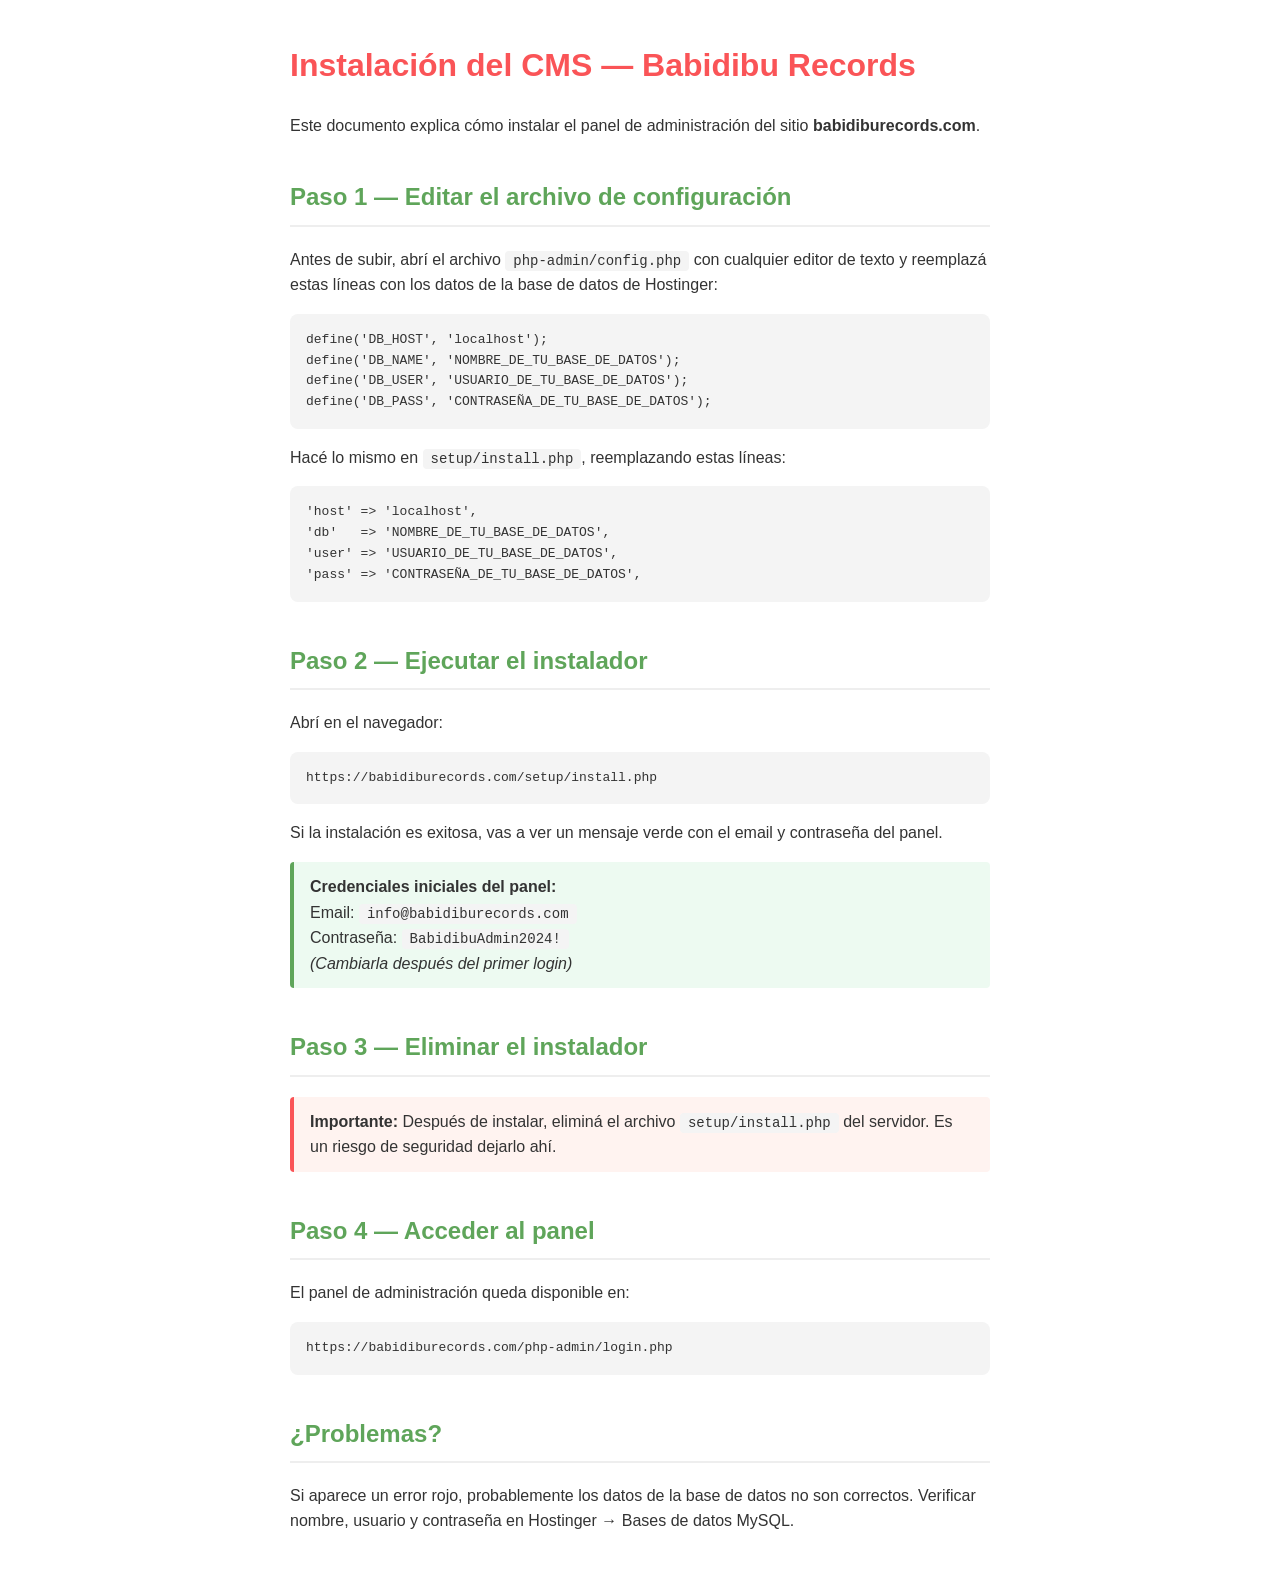
<file: INSTALACION-CMS.html>
<!DOCTYPE html>
<html lang="es">
<head>
<meta charset="UTF-8">
<title>Instalación CMS — Babidibu Records</title>
<style>
  body { font-family: sans-serif; max-width: 700px; margin: 40px auto; padding: 0 24px; color: #333; line-height: 1.6; }
  h1 { color: #FA5457; }
  h2 { color: #5FA55A; margin-top: 40px; border-bottom: 2px solid #eee; padding-bottom: 8px; }
  code { background: #f4f4f4; padding: 2px 8px; border-radius: 4px; font-size: 14px; }
  pre { background: #f4f4f4; padding: 16px; border-radius: 8px; overflow-x: auto; }
  .warning { background: #FFF3F0; border-left: 4px solid #FA5457; padding: 12px 16px; border-radius: 4px; }
  .success { background: #EDFAF1; border-left: 4px solid #5FA55A; padding: 12px 16px; border-radius: 4px; }
  ol li { margin-bottom: 12px; }
</style>
</head>
<body>

<h1>Instalación del CMS — Babidibu Records</h1>
<p>Este documento explica cómo instalar el panel de administración del sitio <strong>babidiburecords.com</strong>.</p>

<h2>Paso 1 — Editar el archivo de configuración</h2>
<p>Antes de subir, abrí el archivo <code>php-admin/config.php</code> con cualquier editor de texto y reemplazá estas líneas con los datos de la base de datos de Hostinger:</p>
<pre>define('DB_HOST', 'localhost');
define('DB_NAME', 'NOMBRE_DE_TU_BASE_DE_DATOS');
define('DB_USER', 'USUARIO_DE_TU_BASE_DE_DATOS');
define('DB_PASS', 'CONTRASEÑA_DE_TU_BASE_DE_DATOS');</pre>

<p>Hacé lo mismo en <code>setup/install.php</code>, reemplazando estas líneas:</p>
<pre>'host' => 'localhost',
'db'   => 'NOMBRE_DE_TU_BASE_DE_DATOS',
'user' => 'USUARIO_DE_TU_BASE_DE_DATOS',
'pass' => 'CONTRASEÑA_DE_TU_BASE_DE_DATOS',</pre>

<h2>Paso 2 — Ejecutar el instalador</h2>
<p>Abrí en el navegador:</p>
<pre>https://babidiburecords.com/setup/install.php</pre>
<p>Si la instalación es exitosa, vas a ver un mensaje verde con el email y contraseña del panel.</p>

<div class="success">
  <strong>Credenciales iniciales del panel:</strong><br>
  Email: <code>info@babidiburecords.com</code><br>
  Contraseña: <code>BabidibuAdmin2024!</code><br>
  <em>(Cambiarla después del primer login)</em>
</div>

<h2>Paso 3 — Eliminar el instalador</h2>
<div class="warning">
  <strong>Importante:</strong> Después de instalar, eliminá el archivo <code>setup/install.php</code> del servidor. Es un riesgo de seguridad dejarlo ahí.
</div>

<h2>Paso 4 — Acceder al panel</h2>
<p>El panel de administración queda disponible en:</p>
<pre>https://babidiburecords.com/php-admin/login.php</pre>

<h2>¿Problemas?</h2>
<p>Si aparece un error rojo, probablemente los datos de la base de datos no son correctos. Verificar nombre, usuario y contraseña en Hostinger → Bases de datos MySQL.</p>

</body>
</html>
</file>
